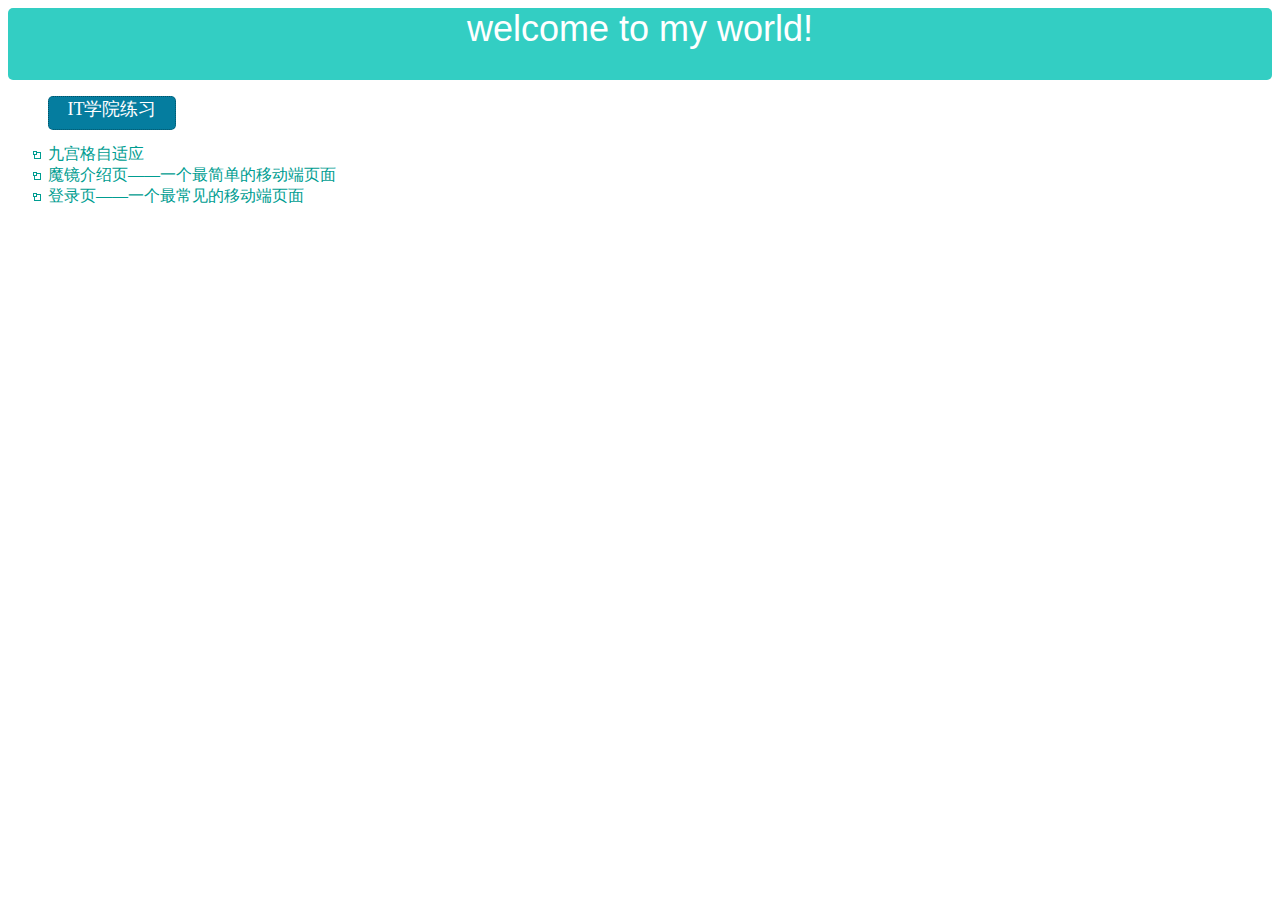
<file: index.html>
<!DOCTYPE html>
<html lang="en">
<head>
    <meta charset="UTF-8">
    <meta name="viewport" content="width=device-width, initial-scale=1.0">
    <title>效果展示</title>
    <link rel="stylesheet" href="style.css">
</head>
<body>
    <div id="header">
        <p>welcome to my world!</p>
    </div>
    <div id="guide">
        <ul>
            <li>IT学院练习</li>
            <!-- <li>其他</li> -->
        </ul>
    </div>
    <div id="content">
        <ul>
            <li><a href="IT学院练习/html/fisrttask.html">九宫格自适应</a></li>
            <li><a href="IT学院练习/html/third.html">魔镜介绍页——一个最简单的移动端页面</a></li>
            <li><a href="IT学院练习/html/forth.html">登录页——一个最常见的移动端页面</a></li>
        </ul>
    </div>
    <div id="footer">

    </div>
</body>
</html>
</file>
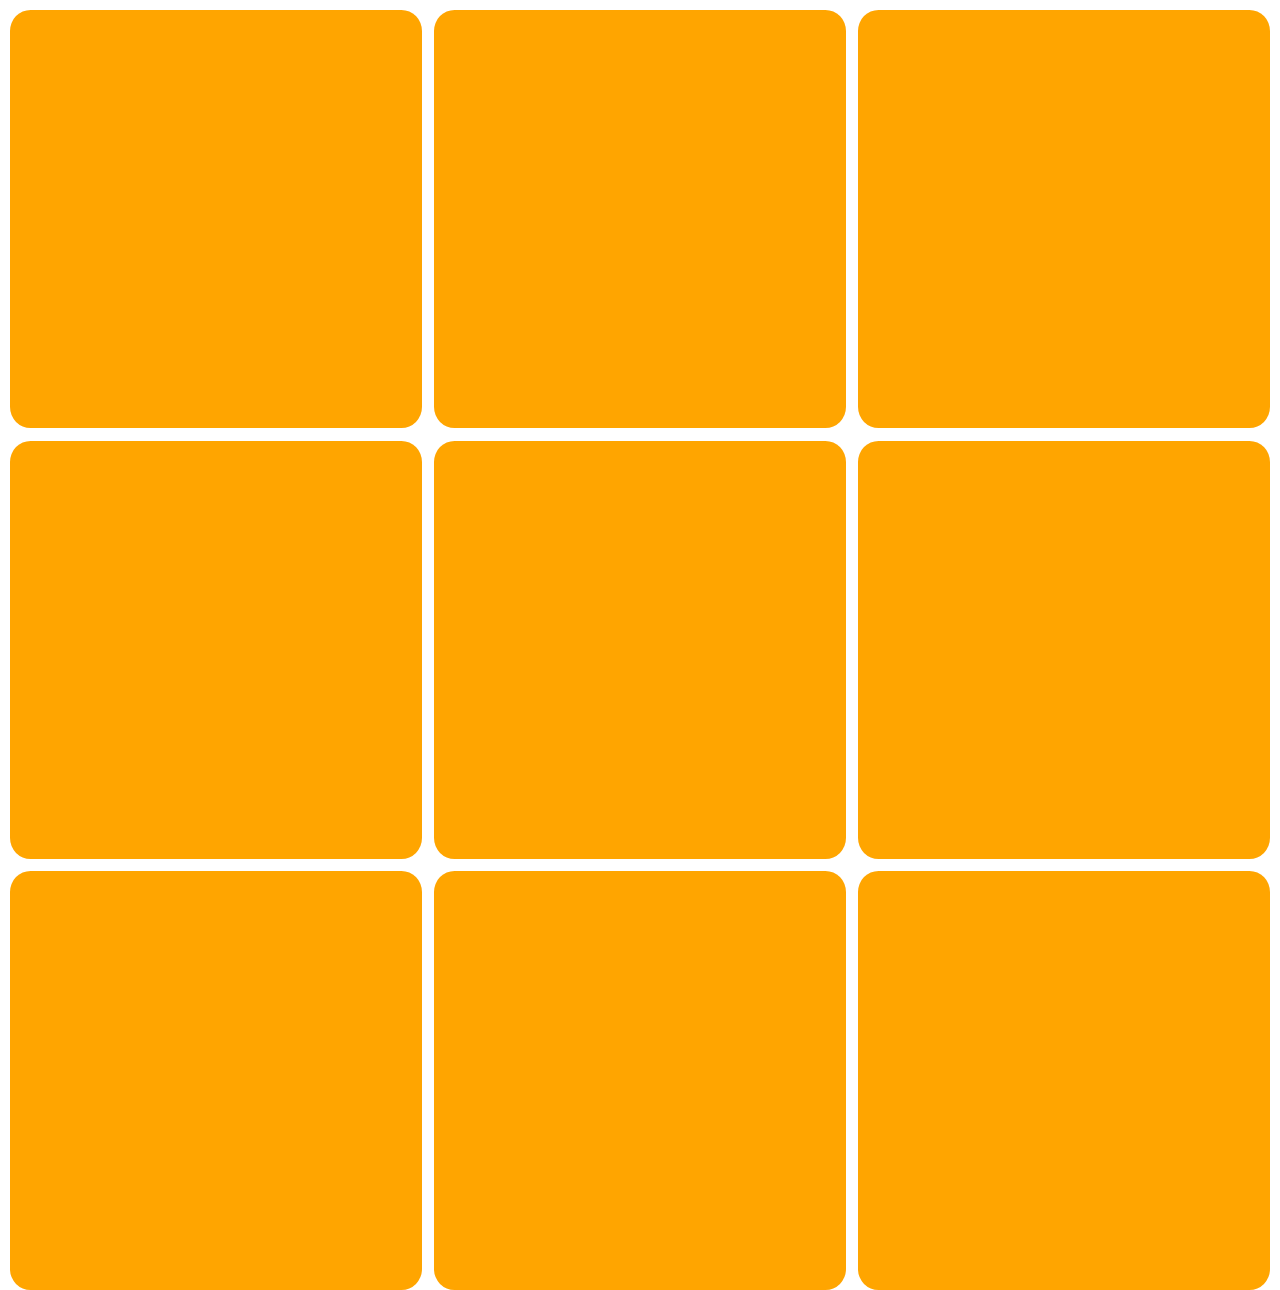
<file: IT学院练习/html/fisrttask.html>
<!DOCTYPE html>
<html lang="en">
<head>
    <meta charset="UTF-8">
    <meta name="viewport" content="width=device-width, initial-scale=1.0">
    <title>Document</title>
    <link rel="stylesheet" href="../css/firststyle.css">
</head>
<body>
    <div class="square">
        <div></div>
        <div></div>
        <div></div>
        <div></div>
        <div></div>
        <div></div>
        <div></div>
        <div></div>
        <div></div>
    </div>
</body>
</html>
</file>
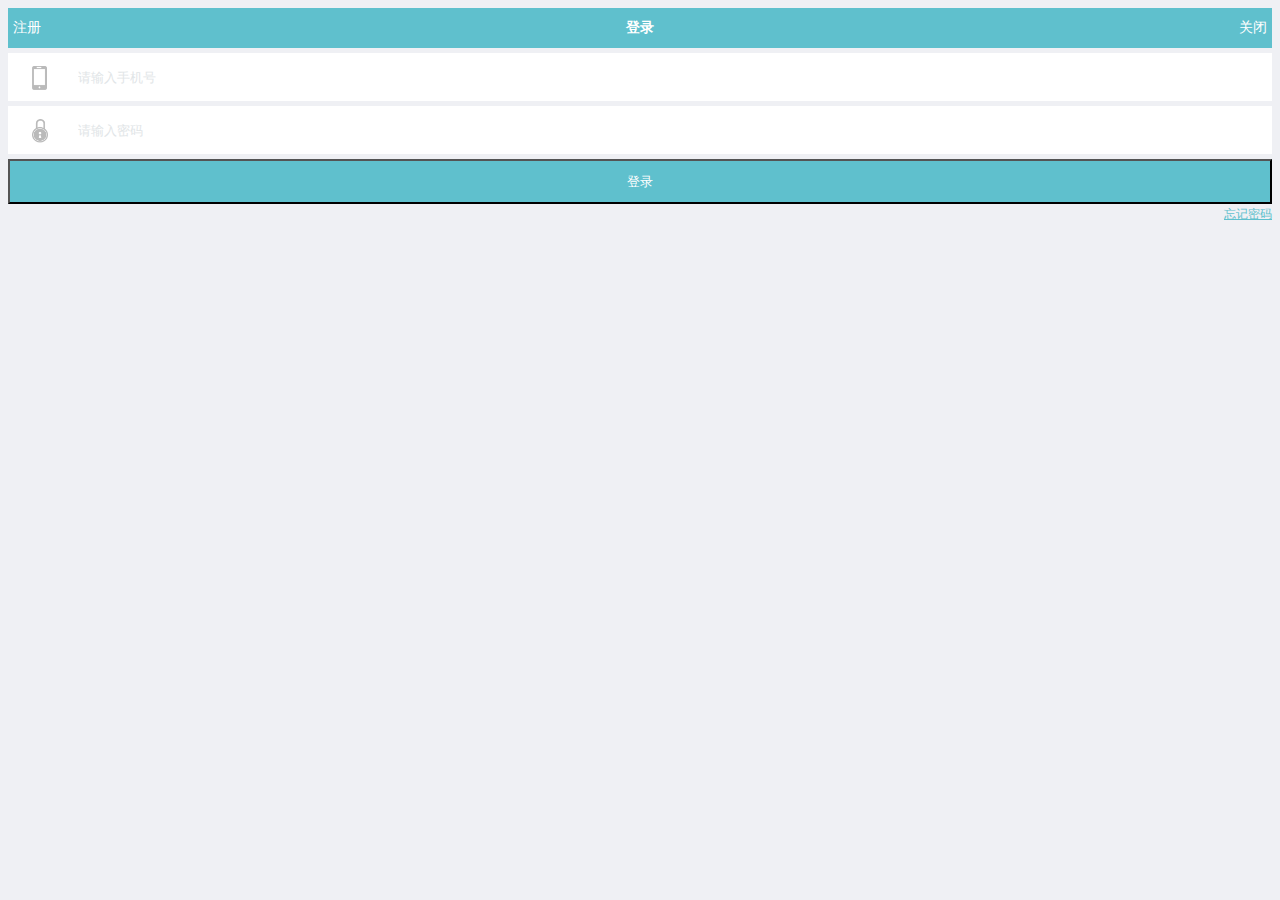
<file: IT学院练习/html/forth.html>
<!DOCTYPE html>
<html lang="en">
<head>
    <meta charset="UTF-8">
    <meta name="viewport" content="width=device-width, initial-scale=1.0">
    <title>登录页——一个最常见的移动端页面</title>
    <link rel="stylesheet" href="../css/forth.css">
</head>
<body>
    <header>
        <div id="logins">注册</div>
        <div id="title">登录</div>
        <div id="close">关闭</div>
    </header>
    <main>
        <form action="">
            <p class="info">
                <label for="phone">
                    <img class="icon" src="../source/images/登陆_03.png" alt="">
                </label>
                <input type="text" placeholder="请输入手机号">
            </p>
            <p class="info">
                <label for="pwd">
                    <img class="icon" src="../source/images/登陆_06.png" alt="">
                </label>
                <input type="text" placeholder="请输入密码">
            </p>

            <button type="submit" id="login">登录</button>
            <p class="right"><a href="">忘记密码</a></p>
        </form>
    </main>
</body>
</html>
</file>
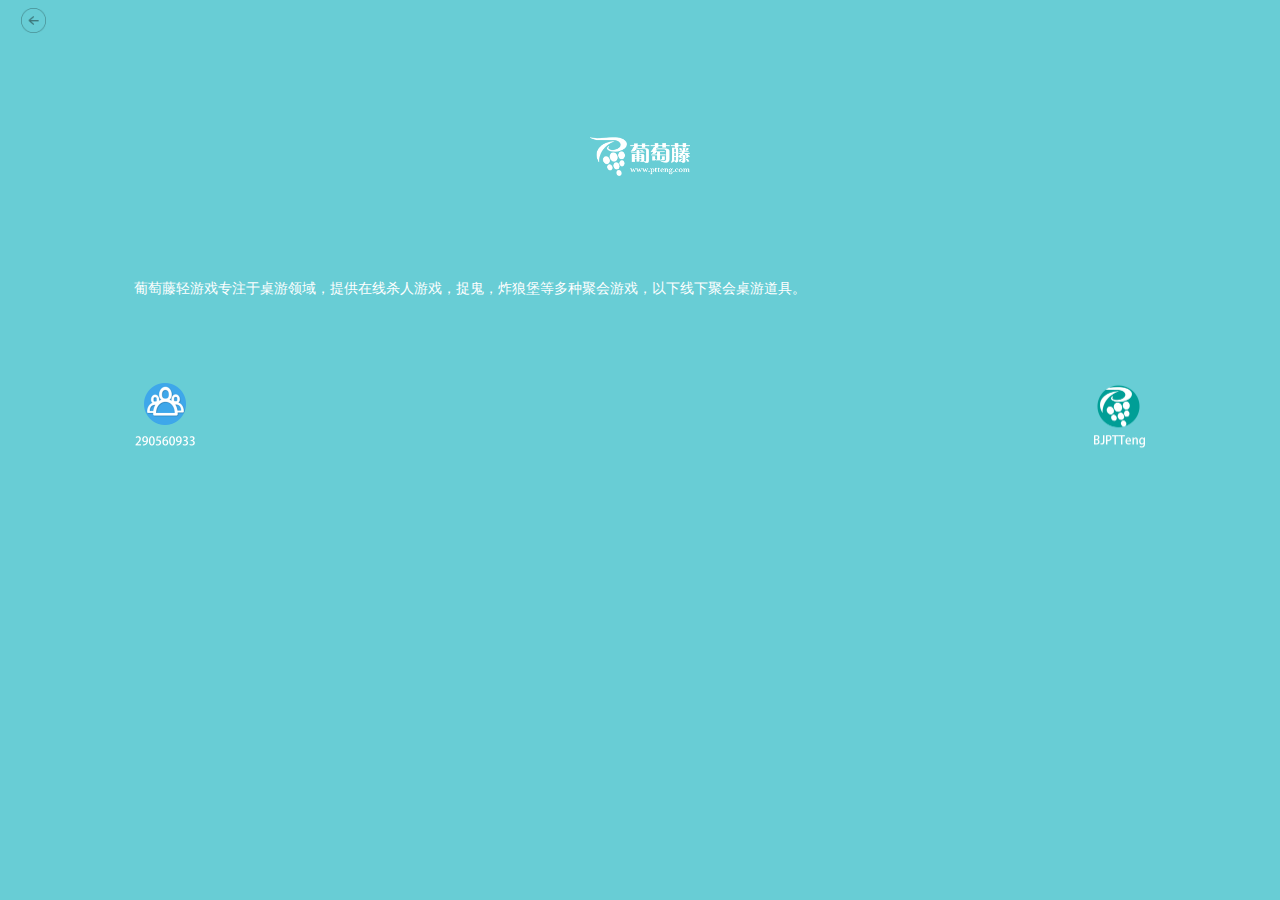
<file: IT学院练习/html/third.html>
<!DOCTYPE html>
<html lang="en">
<head>
    <meta charset="UTF-8">
    <meta name="viewport" content="width=device-width, initial-scale=1.0">
    <title>魔镜介绍页</title>
    <link rel="stylesheet" href="../css/third.css">
</head>
<body>
    <div id="header">
        <div id="backbtn">
            <svg xmlns="http://www.w3.org/2000/svg" xmlns:xlink="http://www.w3.org/1999/xlink" width="25" height="25" viewBox="0 0 25 25">
                <image id="记录页_03" width="25" height="25" xlink:href="[data-uri]"/>
              </svg>
        </div>
    </div>
    <div id="logo">
        <img src="../source/logo.png" alt="" width="100px">
    </div>
    <div id="content">葡萄藤轻游戏专注于桌游领域，提供在线杀人游戏，捉鬼，炸狼堡等多种聚会游戏，以下线下聚会桌游道具。</div>
    <div id="link">
        <span><img src="../source/uer_03.png" alt="" width="50%"></span>
        <span><img style="float: right;" src="../source/uer_05.png" alt="" width="50%"></span>        
    </div>
</body>
</html>
</file>
<file: style.css>
#header {
    background: #33cec3;
    color: white;
    font-family: Arial, Helvetica, sans-serif;
    font-size: 36px;
    height: 2em;
    border-radius: 5px;
    text-align: center;
    margin: 0px;
}
#header p{
    position: relative;
    margin: 0;
    margin-bottom: 0px;
}
#guide ul {
    height: 2em;
    /* background: #39aecf; */
}
#guide ul>li{
    list-style: none;
    padding: 0;
    
    margin-right: 0.5em;
    float: left;
    font-size: 18px;
    color: white;
    background: #057d9f;
    border-radius: 5px;
    border-style: dotted;
    border-width: 1px;
    border-color: #025167;
    width: 7em;
    height: 1.8em;
    text-align: center;
}
#content {
    margin-top: 10px;
}
#content ul{
    list-style-image: url("list-style.png");
    
}
a{
    color: #009d91;
    text-decoration: none;
}
a:hover{
    color: #5dcec6;
}
a:visited{
    color: rosybrown;
}
</file>
<file: IT学院练习/css/firststyle.css>
* {
    margin: 0;
    padding: 0%;
}
.square {
    /* background: hotpink; */
    position: absolute;
    left:10px;
    right: 10px;
    top: 10px;
    bottom: 0px;
}
.square>div {
    /* position: relative; */
    width: calc(98% / 3);
    height: calc(98vw / 3);
    float: left;
    background: orange;
    margin-right: 1%;
    margin-bottom: 1%;
    border-radius: 5%;
}
.square>div:nth-of-type(3n){
    margin-right: 0;
}
</file>
<file: IT学院练习/css/forth.css>
body{
    font-family: SimHei;
    background: #eff0f4;
}

header{
    background: #5fc0cd;
    color: white;
    height: 40px;
    line-height: 40px;
    font-size: 14px;
    position: relative;
}
header div{
    display: inline-block;
}
#title {
    /* float: left; */
    position:absolute;
    left:0;
    top:0;
    bottom:0;
    right:0;
    margin:auto;
    text-align: center;
    font-weight: bold;
}
#logins {
    position: absolute;
    left: 5px;
}
#close {
    position: absolute;
    right: 5px;
}
#login {
    background: #5fc0cd;
    height: 45px;
    width: 100%;
    color: white;
    text-align: center;
    margin-top: 5px;
}
a{
    color: #5fc0cd;
    font-size: 12px;
}
.right{
    text-align: right;
    margin: 0px;
}
input{
    border: none;
    padding-top: 1em;
    padding-bottom: 1em;
    outline: none;
}
input::-webkit-input-placeholder{
    color: #e1e5e7;
}
input::-moz-input-placeholder{
    color: #e1e5e7;
}
input::-ms-input-placeholder{
    color: #e1e5e7;
}
.icon{
    height: 1.5em;
    vertical-align: middle;
}

.icon img{
    width: 0.8em;
}
.info {
    background: white;
    line-height: 3em;
    margin: 0;
    margin-top: 5px;
}
label {
    display: inline-block;
    text-align: center;
    width: 4em;
}
</file>
<file: IT学院练习/css/third.css>
body {
    background: #68cdd5;
}
#backbtn {
    padding-left: 1%;
}
#logo {
    margin-right: 0px;
    margin-left: 0px;
    margin-top: 100px;
    margin-bottom: 100px;
    text-align: center;
}
#content {
    font-size: 14px;
    color: white;
    margin-left: 10%;
    margin-right: 10%;
}
#link{
    margin-top: 80px;
    margin-left: 10%;
    margin-right: 10%;
    display: flex;
    justify-content: space-between;
}
</file>
